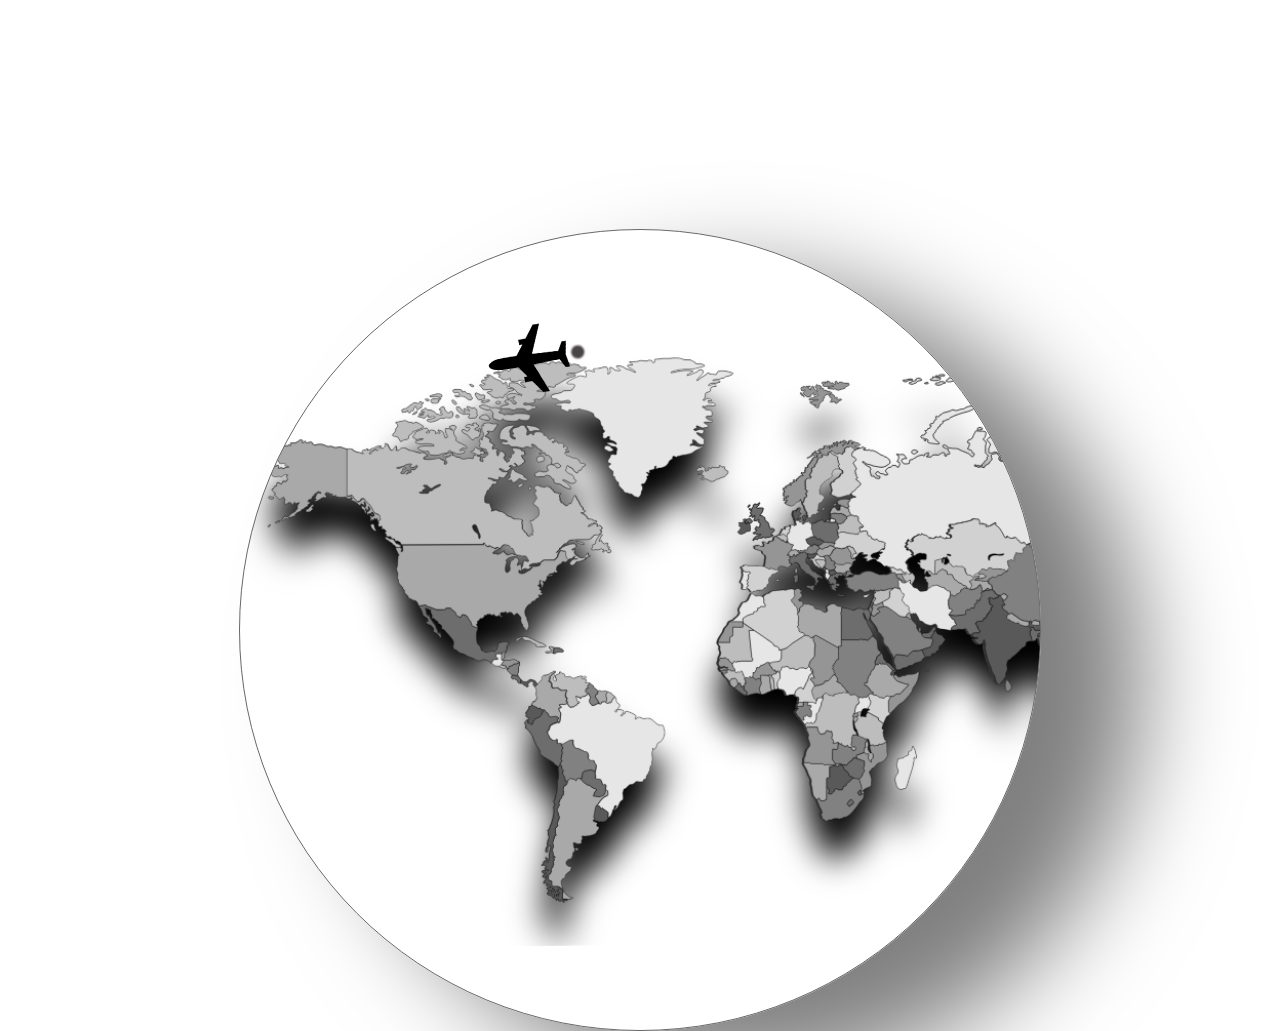
<file: cart.html>
<!DOCTYPE html>
<html>
  <head>
    <meta name="viewport" content="width=device-width, initial-scale=1.0">
    <meta http-equiv="X-UA-Compatible" content="ie-edge">
    <link rel="stylesheet" href="cart.css">
  </head>
  <body>
    <div class="map">
      <div class="car"></div>
    </div>
  </body>
</html>
</file>
<file: cart.css>
.map{
  position: absolute;
  width: 800px;
  height: 800px;
  top: 70%;
  left: 50%;
  transform: translate(-50%, -50%);
  background-image: url(img/mapdot.png);
  background-size: cover;
  background-repeat: no-repeat;
  border: 1px solid #696868;
  box-shadow: 100px 50px 100px rgba(0,0,0,.5);
  border-radius: 50%;
}
.car{
  width: 200px;
  height: 200px;
  background-image: url(img/plane.png);
  background-size: cover;
  background-repeat: no-repeat;
  transform: scale(.4);
  offset-path: path("M288.4,129.9l-26.6,4.3c-0.8,0.2-1.5,0.6-1.9,1.3l-18.2,26.6c-0.6,0.9-1.6,1.4-2.6,1.3l-78.2-4.9c-1.1-0.1-2.1-0.7-2.5-1.8l-25.6-60.9c-0.6-1.3-2-2-3.4-1.7l-24.7,6.5c-0.5,0.1-1,0.4-1.4,0.9l-56.1,63c-1.1,1.2-3.1,3.9-1.2,6l77.9,68.3c2.4,1.4,1.8,4.9,1.3,6.1l-26.6,59.7c-0.4,0.8-0.3,1.7,0.1,2.5l17.8,35.8l13.4,29.4c0.4,0.5,5.9,3.5,6.5,3.6l31.8,9l42,9.5c0.3-0.7,0.4-3.3,0.2-4.1l-20.2-56.6c-0.4-1.2-4.2-8.8-0.7-10.3l46.8-32.6l44.3-36.4c-0.2-3.1-1.5-6.8-1.9-8l-3-8.4c-0.6-2,1.1-4,3.2-3.7l109,14.4c1.3,0.2,2.6-0.5,3.1-1.7l7.8-18c0.5-1.2,0.2-2.6-0.8-3.4l-66.8-57.3l-39.9-37.7C290.2,130,289.3,129.8,288.4,129.9z");
  animation: move 80s linear infinite;

}
.car:before,
.car:after{
  content: '';
  width:30px;
  height:30px;
  position: absolute;
  top:85px;
  left:-40px;
  border-radius: 50%;
  background-color: #494444;
  filter: blur(2px);
}
.car:before{
  animation: carSmoke .5s linear infinite .7s;
}
.car:after{
  animation: carSmoke .7s linear infinite;
}
@keyframes move{
  100%{
    offset-distance: 100%;
  }
}
@keyframes carSmoke{
  100%{
    transform: translate(-30px, 15px) scale(0);
  }
}
</file>
